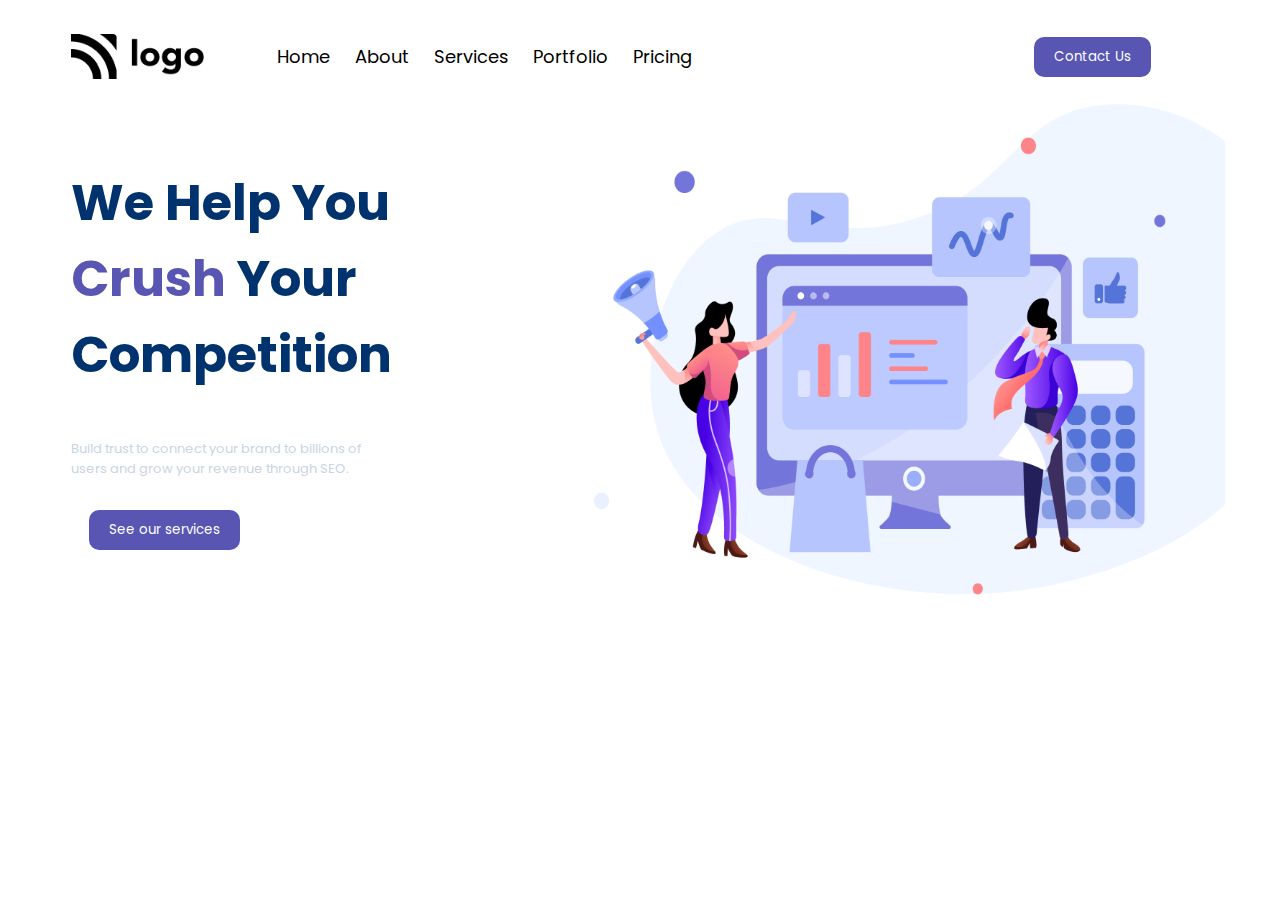
<file: 01-Project-HTML-CSS/index.html>
<!DOCTYPE html>
<html lang="en">
  <head>
    <meta charset="UTF-8" />
    <meta http-equiv="X-UA-Compatible" content="IE=edge" />
    <meta name="viewport" content="width=device-width, initial-scale=1.0" />
    <!-- stylesheet -->
    <link rel="stylesheet" href="style.css" />
    <!-- Font -->
    <link rel="preconnect" href="https://fonts.googleapis.com" />
    <link rel="preconnect" href="https://fonts.gstatic.com" crossorigin />
    <link
      href="https://fonts.googleapis.com/css2?family=Poppins:wght@200;300;400;500;600;700;800&display=swap"
      rel="stylesheet"
    />
    <title>SEO Master</title>
  </head>
  <body>
    <div class="container">
      <section aria-label="navbar">
        <nav class="navbar-container">
          <div>
            <img src="./assets/Logo.png" alt="brand-logo" />
          </div>
          <div class="grow-list">
            <ul class="list">
              <li class="list-item">Home</li>
              <li class="list-item">About</li>
              <li class="list-item">Services</li>
              <li class="list-item">Portfolio</li>
              <li class="list-item">Pricing</li>
            </ul>
          </div>
          <div class="button-group">
            <button class="nav-button">Contact Us</button>
          </div>
        </nav>
      </section>
      <!-- Banner -->
      <section aria-label="banner">
        <div class="banner-container">
          <!-- Left text -->
          <div>
            <h1 class="heading-text">
              We Help You <span>Crush</span> Your Competition
            </h1>
            <p class="description">
              Build trust to connect your brand to billions of users and grow
              your revenue through SEO.
            </p>
            <button class="nav-button btn">See our services</button>
          </div>
          <!-- Right Text -->
          <div>
            <img src="./assets/Header Illustration.png" alt="illustration" />
          </div>
        </div>
      </section>
    </div>
  </body>
</html>
</file>
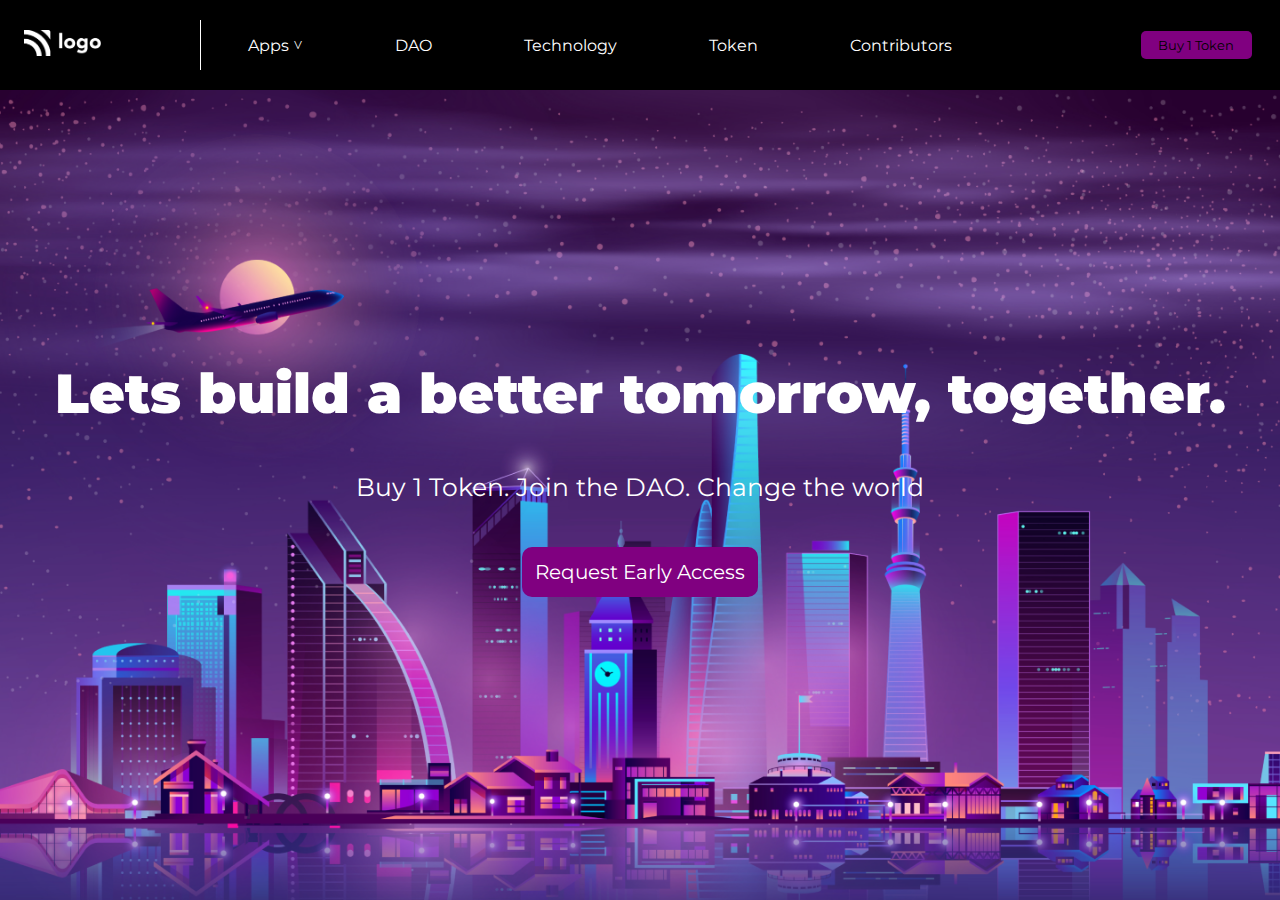
<file: 02-Project-HTML-CSS/index.html>
<!DOCTYPE html>
<html lang="en">
  <head>
    <meta charset="UTF-8" />
    <meta http-equiv="X-UA-Compatible" content="IE=edge" />
    <meta name="viewport" content="width=device-width, initial-scale=1.0" />
    <link rel="stylesheet" href="style.css" />
    <link rel="preconnect" href="https://fonts.googleapis.com" />
    <link rel="preconnect" href="https://fonts.gstatic.com" crossorigin />
    <link
      href="https://fonts.googleapis.com/css2?family=Poppins:wght@200;300;400;500;600;700;800&display=swap"
      rel="stylesheet"
    />
    <link rel="preconnect" href="https://fonts.googleapis.com" />
    <link rel="preconnect" href="https://fonts.gstatic.com" crossorigin />
    <link
      href="https://fonts.googleapis.com/css2?family=Montserrat:wght@600;700;800&display=swap"
      rel="stylesheet"
    />

    <title>Crypto Market</title>
  </head>
  <body>
    <div class="container">
      <section aria-label="navbar">
        <nav class="navbar">
          <div>
            <img src="./assets/white-logo.png" alt="logo" class="logo" />
          </div>
          <div class="line"></div>
          <div class="grow-list">
            <ul class="list">
              <li class="list-item">Apps</li>
              <li class="list-item">DAO</li>
              <li class="list-item">Technology</li>
              <li class="list-item">Token</li>
              <li class="list-item">Contributors</li>
            </ul>
          </div>
          <div>
            <button class="button-small">Buy 1 Token</button>
          </div>
        </nav>
      </section>
      <!-- Hero Section -->
      <section aria-label="hero">
        <div class="hero">
          <h1 class="hero-heading">Lets build a better tomorrow, together.</h1>
          <p class="hero-description">
            Buy 1 Token. Join the DAO. Change the world
          </p>
          <button class="button-large">Request Early Access</button>
        </div>
      </section>
    </div>
  </body>
</html>
</file>
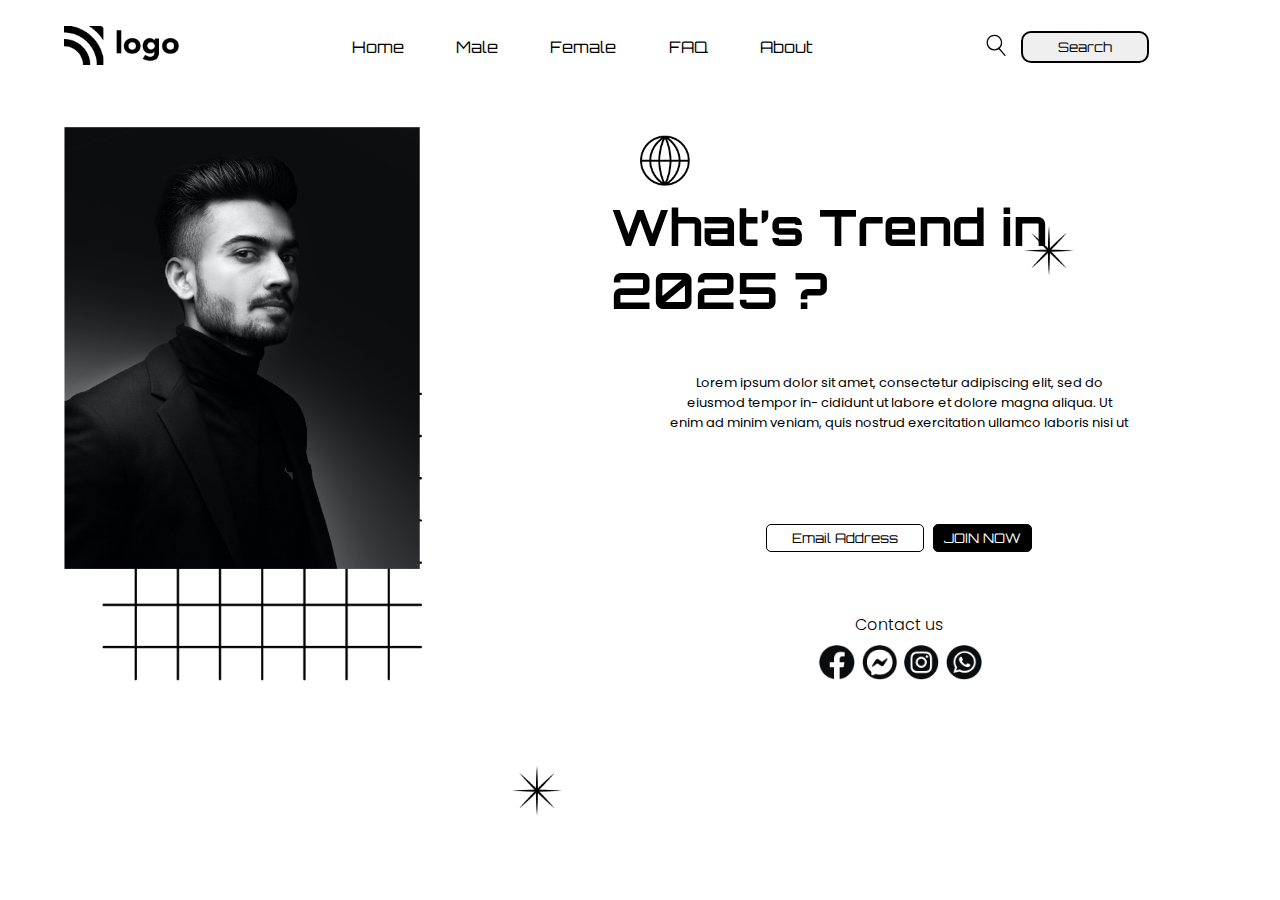
<file: 03-Project-HTML-CSS/index.html>
<!DOCTYPE html>
<html lang="en">
  <head>
    <meta charset="UTF-8" />
    <meta http-equiv="X-UA-Compatible" content="IE=edge" />
    <meta name="viewport" content="width=device-width, initial-scale=1.0" />
    <!-- CSS File -->
    <link rel="stylesheet" href="./style.css" />
    <!-- Font Orbiton -->
    <link rel="preconnect" href="https://fonts.googleapis.com" />
    <link rel="preconnect" href="https://fonts.gstatic.com" crossorigin />
    <link
      href="https://fonts.googleapis.com/css2?family=Orbitron:wght@400;500;600;700;800&display=swap"
      rel="stylesheet"
    />

    <!-- FONT Poppins -->
    <link rel="preconnect" href="https://fonts.googleapis.com" />
    <link rel="preconnect" href="https://fonts.gstatic.com" crossorigin />
    <link
      href="https://fonts.googleapis.com/css2?family=Poppins:wght@200;300;400;500;600;700&display=swap"
      rel="stylesheet"
    />
    <title>Fashion Hub</title>
  </head>

  <!-- FSJS 2.0 Project One -->
  <body>
    <div class="container">
      <!-- Navbar Section -->
      <section aria-label="navbar">
        <nav class="navbar-container">
          <div>
            <img src="./assets/Logo.png" alt="brand-logo" />
          </div>
          <div>
            <ul class="list">
              <li class="list-item">Home</li>
              <li class="list-item">Male</li>
              <li class="list-item">Female</li>
              <li class="list-item">FAQ</li>
              <li class="list-item">About</li>
            </ul>
          </div>
          <div class="button-group">
            <div class="search-icon">
              <svg
                width="32"
                height="35"
                viewBox="0 0 32 35"
                fill="none"
                xmlns="http://www.w3.org/2000/svg"
              >
                <path
                  d="M13.42 25.34C6.56004 25.34 0.97998 19.76 0.97998 12.9C0.97998 6.03999 6.56004 0.459991 13.42 0.459991C20.28 0.459991 25.86 6.03999 25.86 12.9C25.87 19.76 20.28 25.34 13.42 25.34ZM13.42 2.44999C7.66004 2.44999 2.97998 7.13999 2.97998 12.89C2.97998 18.64 7.66004 23.33 13.42 23.33C19.18 23.33 23.86 18.64 23.86 12.89C23.86 7.13999 19.18 2.44999 13.42 2.44999Z"
                  fill="black"
                />
                <path
                  d="M30.35 34.4C30.07 34.4 29.7899 34.28 29.5899 34.05L19.75 22.53C19.39 22.11 19.44 21.48 19.86 21.12C20.28 20.76 20.91 20.81 21.27 21.23L31.11 32.75C31.47 33.17 31.42 33.8 31 34.16C30.81 34.32 30.58 34.4 30.35 34.4Z"
                  fill="black"
                />
              </svg>
            </div>
            <div><button class="nav-button">Search</button></div>
          </div>
        </nav>
      </section>
      <!-- Hero Banner Section -->
      <section aria-label="banner">
        <div class="hero-container">
          <!-- --------------- -->
          <!-- Patterns -->
          <!-- ---------------- -->
          <span class="square">
            <img src="./assets/squares.png" alt="square-pattern" />
          </span>
          <!-- Star -->
          <span class="star">
            <img src="./assets/start.png" alt="start-pattern" />
          </span>
          <!-- Star -->
          <span class="star">
            <img src="./assets/start.png" alt="start-pattern" />
          </span>
          <!-- Globe -->
          <span class="globe">
            <img src="./assets/globe.png" alt="globe-pattern" />
          </span>
          <div>
            <img src="./assets/Image.png" alt="person-hero-iamge" class="image-hero" />
          </div>
          <div class="hero-container-right">
            <h1 class="hero-heading">What’s Trend in 2025 ?</h1>
            <p class="hero-description">
              Lorem ipsum dolor sit amet, consectetur adipiscing elit, sed do
              eiusmod tempor in- cididunt ut labore et dolore magna aliqua. Ut
              enim ad minim veniam, quis nostrud exercitation ullamco laboris
              nisi ut
            </p>
            <div>
              <button class="button-email">Email Address</button>
              <button class="button-join">JOIN NOW</button>
            </div>
            <div>
              <h4 class="contact-heading">Contact us</h4>
              <div class="icons">
                <span>
                  <img src="./assets/Group.png" alt="facebook-icon" />
                </span>
                <span>
                  <img src="./assets/Group (1).png" alt="messenger-icon" />
                </span>
                <span>
                  <img src="./assets/Group (2).png" alt="instagram-icon" />
                </span>
                <span>
                  <img src="./assets/Group (3).png" alt="whatsapp-icon" />
                </span>
              </div>
            </div>
          </div>
        </div>
      </section>
    </div>
  </body>
</html>
</file>
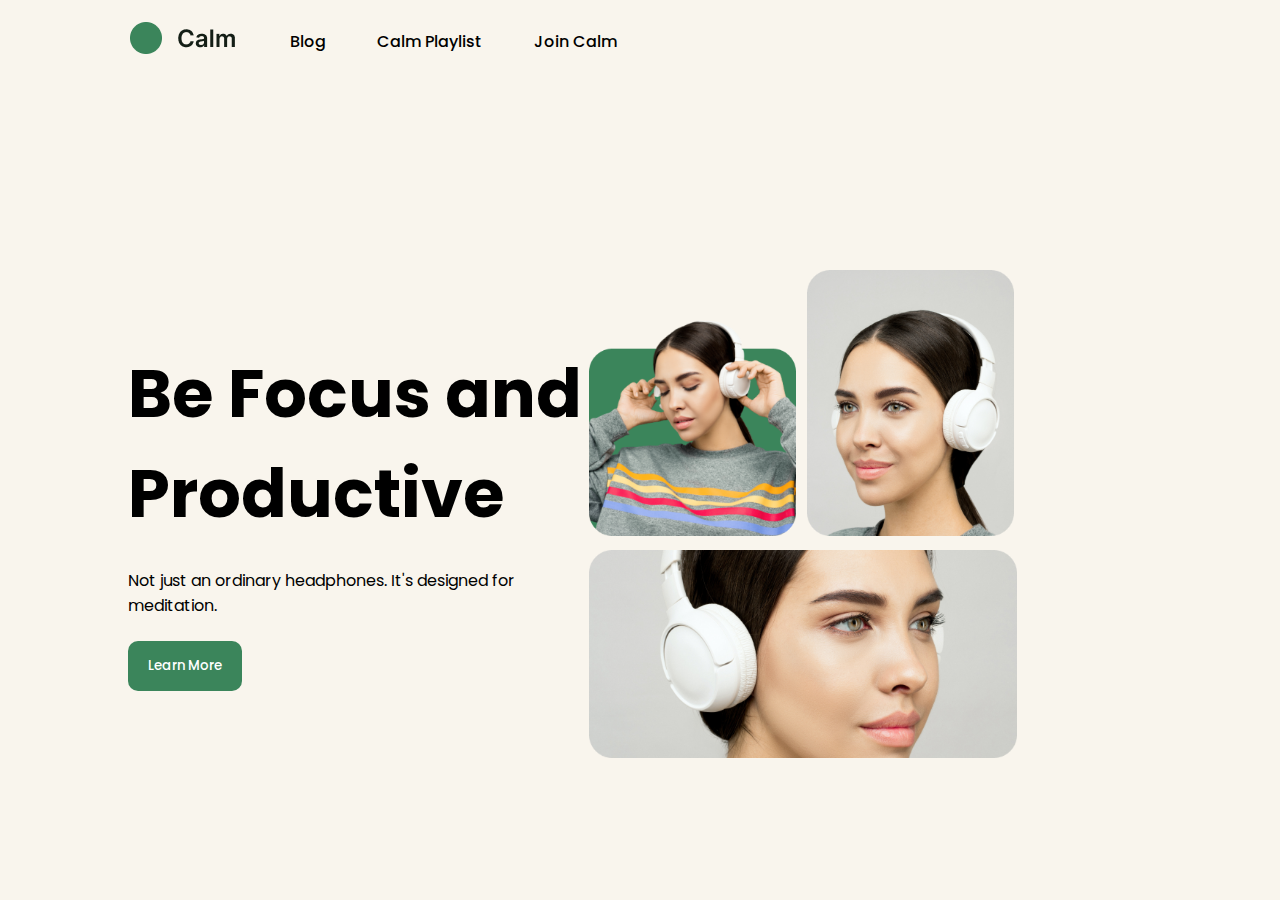
<file: 04-Project-HTML-CSS/index.html>
<!DOCTYPE html>
<html lang="en">
<head>
    <meta charset="UTF-8">
    <meta http-equiv="X-UA-Compatible" content="IE=edge">
    <meta name="viewport" content="width=device-width, initial-scale=1.0">
    <link rel="stylesheet" href="./style.css">
    <link
      href="https://fonts.googleapis.com/css2?family=Poppins:wght@200;300;400;500;600;700;800&display=swap"
      rel="stylesheet"
    />
    <title>Project 4</title>
</head>
<body>
    <!-- Navbar -->
    <nav>
        <ul>
            <li> <img src="./images/logo.png"/> </li>
            <li>Blog</li>
            <li>Calm Playlist</li>
            <li>Join Calm</li>
        </ul>
    </nav>
    <!--  Main Section -->
    <main>
        <!-- Left Section -->
        <div class="leftmain">
            <h1>Be Focus and Productive</h1>
            <p>Not just an ordinary headphones. It's designed for meditation.</p>
            <button>Learn More</button>
        </div>
        <!-- Right Section -->
        <div class="rightmain">
            <!-- Upper Image -->
            <div>
                <img src="./images/img1.png" alt="Image 1" class="image1">
                <img src="./images/img2.png" alt=""class="image2">
                
            </div>
            <!-- Lower Image -->
            <div>
                <img src="./images/img3.png" alt="Image 3" class="image3">
            </div>

        </div>
    </main>

</body>
</html>
</file>
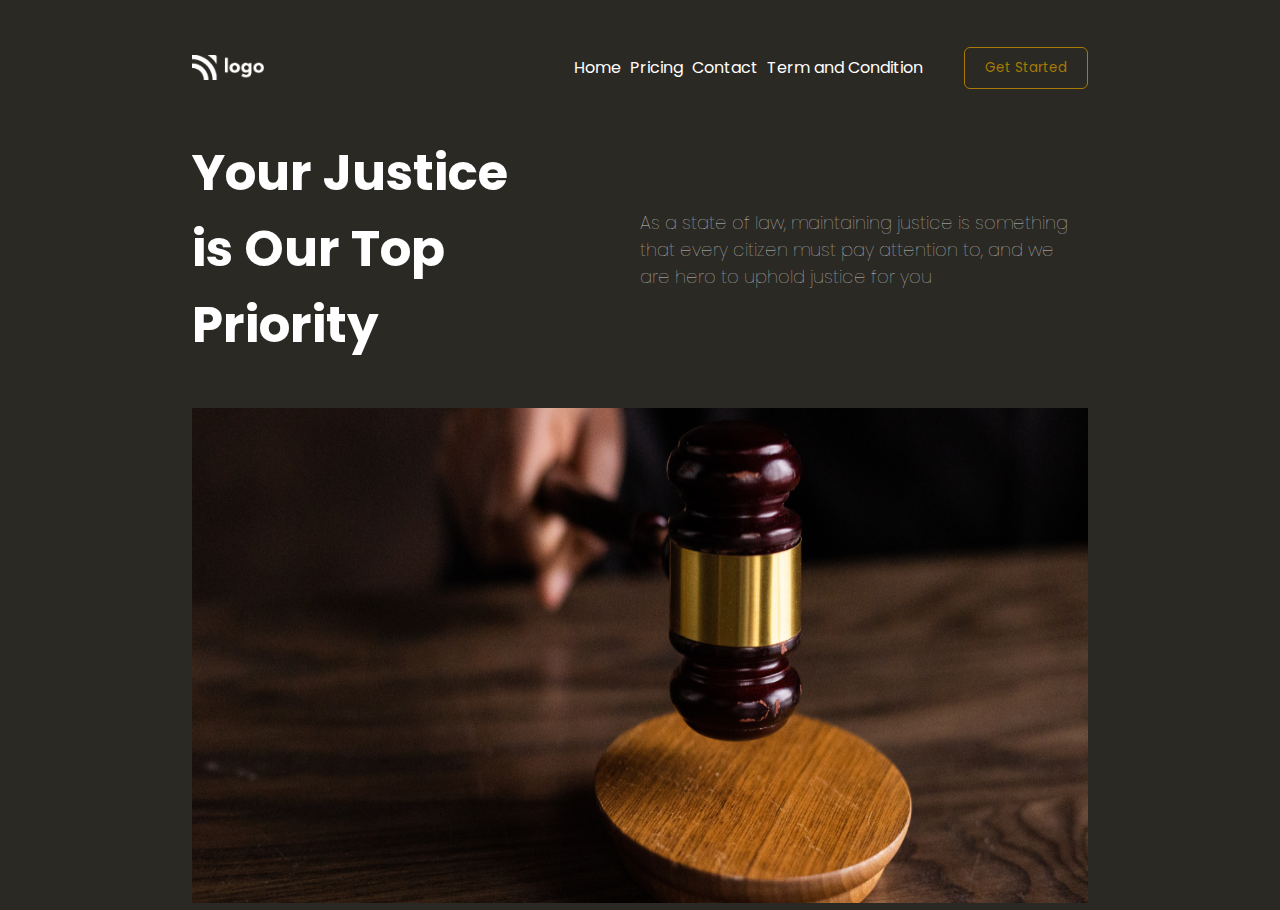
<file: 06-Project-HTML-CSS/index.html>
<!DOCTYPE html>
<html lang="en">
<head>
    <meta charset="UTF-8">
    <meta http-equiv="X-UA-Compatible" content="IE=edge">
    <meta name="viewport" content="width=device-width, initial-scale=1.0">
    <link rel="stylesheet" href="styles.css">
    <link
      href="https://fonts.googleapis.com/css2?family=Poppins:wght@200;300;400;500;600;700;800&display=swap"
      rel="stylesheet"
    />
    <title>Project 6</title>

    
</head>
<body>
   <section>
    <div class="nav">
        <img src="./assets/white-logo.png" alt="white-logo" class="logo">
        <ul class="items">
            <li class="list-items">Home</li>
            <li class="list-items">Pricing</li>
            <li class="list-items">Contact</li>
            <li class="list-items">Term and Condition</li>
        </ul>
        <button>Get Started</button>
    </div>
   </section> 
   <section>
    <div class="content">
        <div class="heading">
            <h1 class="left-side">Your Justice is Our Top Priority</h1>
        </div>
        <div class="decription">
            <h1 class="right-side">As a state of law, maintaining justice is something that every citizen must pay attention to, and we are hero to uphold justice for you</h1>
        </div>
    </div>
   </section> 
   <section>
    <img src="./assets/banner.png" alt="banner" class="banner">
   </section> 
</body>
</html>
</file>
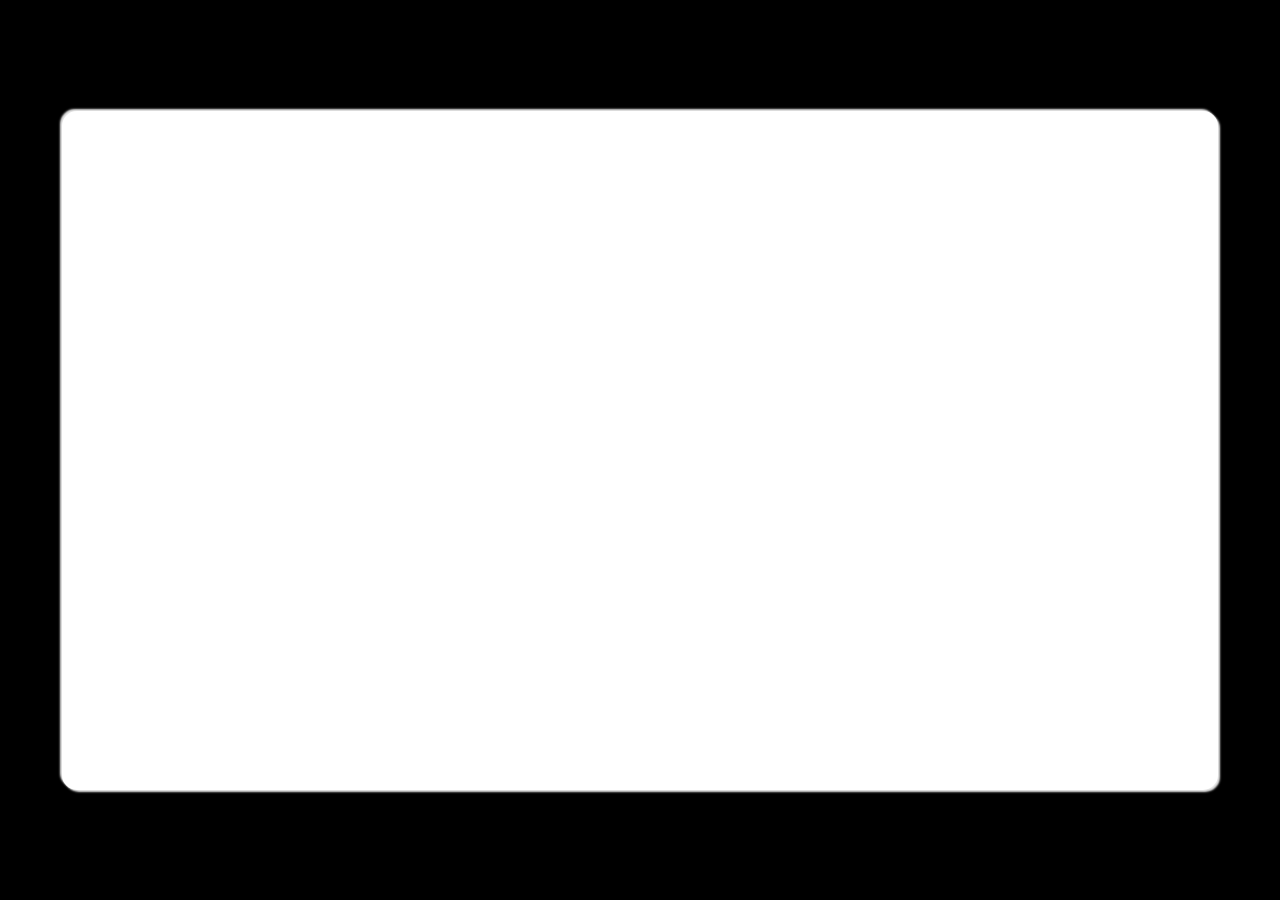
<file: 12-Project-JavaScript-DotOnMouseClick/index.html>
<!DOCTYPE html>
<html lang="en">
<head>
    <meta charset="UTF-8">
    <meta http-equiv="X-UA-Compatible" content="IE=edge">
    <meta name="viewport" content="width=device-width, initial-scale=1.0">
    <title>Document</title>
    <link rel="stylesheet" href="./style.css">
</head>
<body>
    <script src="./scripts.js"></script>
</body>
</html>
</file>
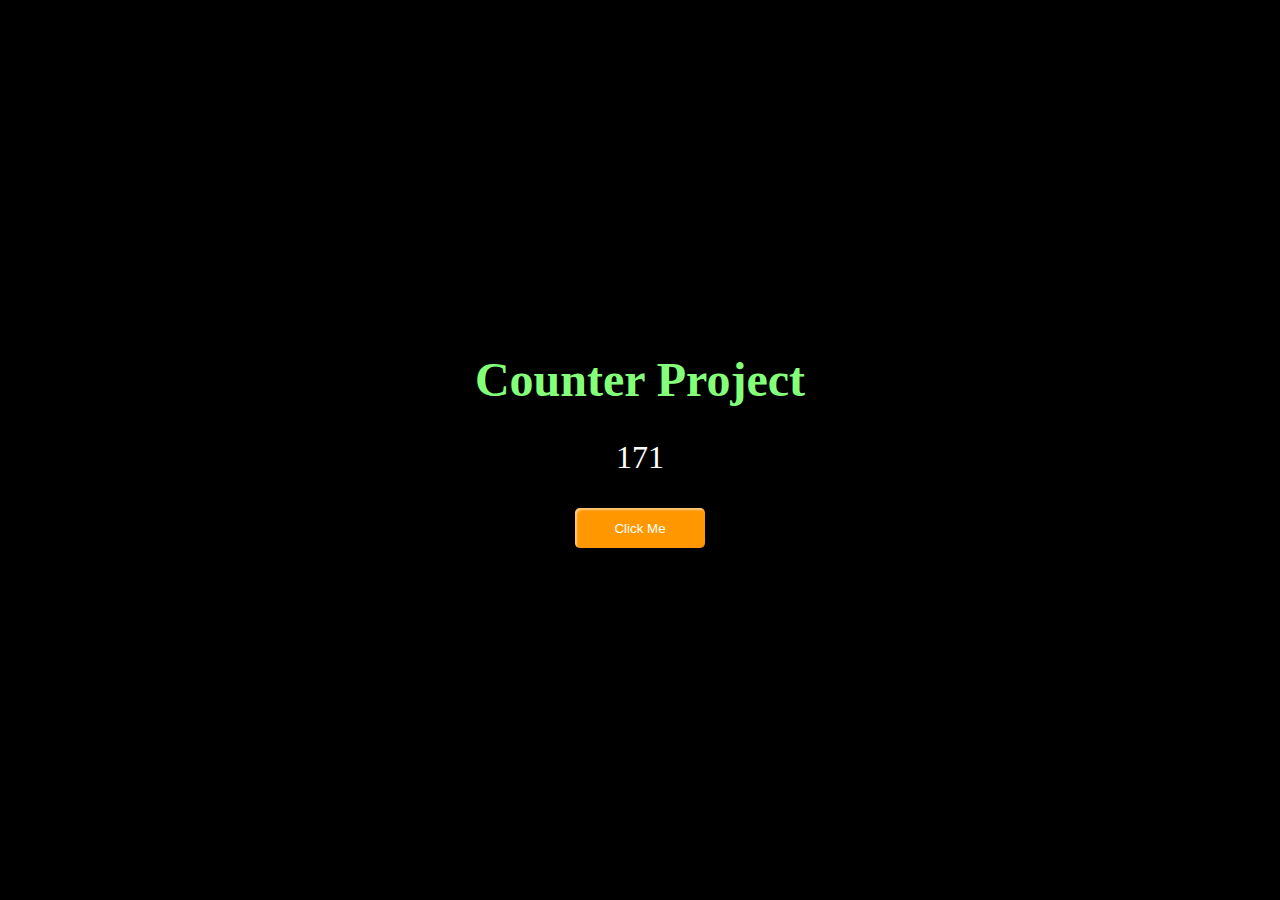
<file: 13-Project-JavaScript-Counter/index.html>
<!DOCTYPE html>
<html lang="en">
<head>
    <meta charset="UTF-8">
    <meta http-equiv="X-UA-Compatible" content="IE=edge">
    <meta name="viewport" content="width=device-width, initial-scale=1.0">
    <title>Counter</title>
    <link rel="stylesheet" href="./style.css">
</head>
<body>
    <div class="container">
        <h1 class="heading">Counter Project</h1>
        <div id="counter"></div>
        <button class="button btn" id="btn" onclick="counter">Click Me</button>
    </div>
    <script src="./script.js"></script>
</body>
</html>
</file>
<file: 01-Project-HTML-CSS/style.css>
/* You can not modify anything in the HTML */
/* You can only modify the CSS file */
* {
    font-family: 'Poppins';
}
img {
    max-width: 100%;
}
.container {
    display: flex;
    flex-direction: column; 
    margin: 2% 5% 2% 5% ;
}
.navbar-container {
    display: flex;
}

.navbar-container > div > img {
    width: 80%;
    margin-top: 5%;
}
.navbar-container .grow-list {
    width:40%;
}

.navbar-container .grow-list .list {
    display: flex;
    justify-content: space-between;
    list-style: none;
    font-size: large;
}

.navbar-container .button-group {
    margin-left: 30%;
    margin-top: 1%;
}

.nav-button {
    border: none;
    border-radius: 10px;
    text-align: center;
    background: #5955b3;
    padding: 10px 20px 10px;
    color: white;
    
}

.banner-container {
    display: flex;
    align-items: center;
}

.banner-container > div {
    display: flex;
    flex-direction: column;
    align-items: flex-start;
}
.banner-container .heading-text {
    inline-size: 350px;
    overflow-wrap: break-word;
    font-size: 50px;
    color: #00336d;
}

.banner-container .description {
    inline-size: 300px;
    overflow-wrap: break-word;
    font-size: 13px;
    color: #CAD5E2;
}

.banner-container .btn {
    margin: 5%;
}
.banner-container > div > img {
    width: 80%;
    margin: 2% 22%;
    padding: 0;
}

span {
    color: #5955b3;
}
</file>
<file: 02-Project-HTML-CSS/style.css>
/* You can not modify anything in the HTML */
/* You can only modify the CSS file */

* {
    font-family: "Montserrat" ;
    padding: 0;
    margin: 0;
}
img {
    max-width: 100%;
}

.navbar {
    display: flex;
    background-color: black;
    color: white;
    justify-content: space-around;
    align-items: center;
    width: 100%;
    height: 10vh;
}
/* The navbar that is a first child of container */
.navbar > *:first-child {
    width: 10%;
}
.logo {
    width: 60%;
}
.line {
    width: 0.1%;
    background-color: white;
    height: 50px;
}
.grow-list {
    width: 55%;
}
.navbar > *:nth-child(4) {
    width: 9%;
    margin-left: 11%;
}
.list {
    display: flex;
    justify-content: space-between;
    list-style: none;
}
.list-item:first-child::after{
    content: ' \02C5';
}
.navbar .button-small {
    /* override browser styles */
    border: none;
    outline: none;
    background-color: purple;
    padding: 5% 15% ;
    border-radius: 5px ;
}
.hero {
    background-image: url("./assets/bg.png");
    background-repeat: no-repeat; 
    background-size: cover;
    height: 90vh;
    text-align: center; 
    color: white; 
}

.hero .hero-heading {
    position: relative;
    top: 30vh;
    font-size: 55px;
    font-weight: 900;
}
.hero .hero-description{
    position: relative;
    top: 35vh;
    font-size: 25px;
    
}

.hero .button-large{
    position: relative;
    top: 40vh;
    font-size: 20px;
    border: none;
    outline: none;
    padding: 1% 1%;
    border-radius: 10px;
    color: white;
    background-color: purple;
}
</file>
<file: 03-Project-HTML-CSS/style.css>
/* You can not modify anything from the HTML file */
/* You can only modify the CSS file */

* {
    margin : 0;
    padding: 0;
    font-family: 'Orbitron';
}

body{
    background-color: #FFFFFF;
    margin: 2% 5%;
}


img {
    max-width: 100%;
}

.navbar-container {
    display: flex;
    align-items: center;
    justify-content: space-between;
}

.navbar-container > div:nth-child(1) {
    width: 10%;
}

.navbar-container > div:nth-child(2) {
    width: 40%;
}

.list {
    display: flex;
    justify-content: space-between;
    list-style: none;
}

.navbar-container > div:nth-child(3) {
    width: 20%;
}

.button-group {
    display: flex;
    align-items: center;
}
.search-icon > svg {
    width: 20px;
}
.nav-button {
    margin-left: 15px;
    padding: 6px 35px;
    border: 2px solid black;
    border-radius: 10px;
}


.hero-container {
    display: flex;
    margin-top: 5%;
    align-items: center;
}

.square {
    width: 25%;
    position: absolute;
    z-index: -1;
    left: 8%;
    top: 40%;
}
.star {
    width: 50px;
}

.hero-container > *:nth-child(2) {
    position: absolute;
    left: 80%;
    top: 25%;
}
.hero-container > *:nth-child(3) {
    position: absolute;
    left: 40%;
    top: 85%;
}

.globe {
    width: 50px;
}
.hero-container > *:nth-child(4) {
    position: absolute;
    left: 50%;
    top: 15%;
}
/* .hero-container:nth-child(5) {
    
} */
.image-hero {
    width: 65%;
}

.hero-container-right{
    width: 50%;
    display: flex;
    flex-direction: column;
    align-items: center;
}

.hero-heading {
    font-size: 50px;
}

.hero-description {
    font-size: small;
    padding: 2% 10%;
    font-family : 'Poppins';
    text-align: center;
    position: relative;
    top: 40px;
}

.hero-container-right > *:nth-child(3) {
    position: relative;
    top: 120px;
}

.button-email {
    background-color: #ffffff;
    color: black;
    padding:5px 25px;
    border: 1px solid black;
    border-radius: 5px;

}

.button-join {
    background-color: black;
    color: #FFFFFF;
    padding: 5px 10px;
    border: 1px solid black;
    border-radius: 5px;
    margin-left: 5px;
}

.hero-container-right > *:nth-child(4) {
    position: relative;
    top: 180px;
    align-items: center;
    text-align: center;
}

.contact-heading {
    font-family : 'Poppins';
    font-weight: 300;
}

.icons {
    margin-top: 8px;
}

.icons > *:nth-child(1) > img {
    width: 18%;
    margin-left: 3px;
}
.icons > *:nth-child(2) > img {
    width: 18%;
    margin-left: 3px;
}
.icons > *:nth-child(3) > img {
    width: 18%;
    margin-left: 3px;
}
.icons > *:nth-child(4) > img {
    width: 18%;
    margin-left: 3px;
}
</file>
<file: 04-Project-HTML-CSS/style.css>
*{
    margin: 0;
    padding: 0;
    box-sizing: border-box; /* Search */
    background: #F9F5ED;
    font-family: 'Poppins';
}
nav{
    padding: 20px 10%;
    height: 15vh;
}

nav ul {
    display: flex;
    align-items: center;

}

nav ul li {
    list-style: none;
    margin-right: 5%;
    /* gap: 50px; */
    font-weight: 500;
}


/* CSS for HERO Section */

main{
    display: flex;
    align-items: center;
    justify-content: center;
    margin-left: 10%;
    height: 85vh;
}

.leftmain{
    width: 40%;
}

.leftmain h1{
    font-size: 67px;
}

.leftmain p{
    margin: 5% 0;
}

.leftmain button{
    padding: 15px 20px;
    border: none;
    background-color: #3b855b;
    border-radius: 10px;
    color: white;
    font-weight: 500;
}

.rightmain{
    width: 60%;
}
.image1{
    width: 30%;
}
.image2{
    width: 30%;
    margin-left: 1%;
}
.image3{
    width: 62%;
    margin-top: 1%;
}

img {
    max-width: 100%;
}
</file>
<file: 06-Project-HTML-CSS/styles.css>
*{
    margin: 0;
    padding: 0;
    font-family: 'Poppins';
    color: white;
}
img {
    max-width: 100%;
}

body{
    background-color: #2b2923;
    height: 100vh;
    margin-left: 15%;
    margin-right: 15%;
}

.nav {
    display: flex;
    justify-content: space-between;
    align-items: center;
    height: 15vh;
}

.logo {
    width: 8%;
}

.items {
    width: 40%;
    display: flex;
    justify-content: space-around;
    list-style: none;
    margin-left: 30%;
}

button {
    border: 1px solid #A77B06;
    background-color: #2b2923;
    padding: 10px 20px;
    border-radius: 6px;
    color: #A77B06;
}

.content {
    display: flex;
    justify-content: space-between;
    align-items: center;
}

.heading {
    
    width: 40%;
}

.left-side {
    font-size: 50px;
}

.decription {
    
    width: 50%;
    
}

.right-side {
    color: #c8c8c8;
    font-size: 18px;
    font-weight: lighter;
}

.banner {
    margin-top: 5vh;
    width: 100%;
    height: 55vh;
}
</file>
<file: 12-Project-JavaScript-DotOnMouseClick/style.css>
body {
    background-color: black;
    margin: 0;
    padding: 0;
    display: flex;
    justify-content: center;
    align-items: center;
    height: 100vh;
    flex-wrap: wrap;
}

body {
    width: 100vw;
    height: 100vh;
    /* border: 2px solid red; */
    background-color: black;
    position: relative;
    display: flex;
    flex-direction: column;
    justify-content: center;
    align-items: center;
    overflow: hidden;
  }

.box {
    height: 75%;
    width: 90%;
    border: 2px solid white;
    background-color: white;
    box-shadow: 2px 2px 2px #e7e7e7, -2px -2px 2px #e7e7e7;
    border-radius: 15px;
    margin: 5px;
    cursor: pointer;
    position: relative;
}
.circle {
    height: 30px;
    width: 30px;
    border-radius: 50%;
    position: absolute;
    left: 0;
    top: 0;
    right: 0;
    bottom: 0;
    transform: scale(0);
    transition: transform 500ms ease-in-out;
}
</file>
<file: 13-Project-JavaScript-Counter/style.css>
* {
    margin: 0;
    padding: 0;
    background-color: black;
}
body {
    height: 100vh;
    display: flex;
    justify-content: center;
    align-items: center;
}

.container {
    display: flex;
    flex-direction: column;
    justify-content: center;
    align-items: center;
    gap: 2em;
    flex-wrap: wrap;
    transition: transform 0.3s ease;
}

.heading {
    font-size: 3em;
    color: rgb(132, 255, 121);
}

.button {
    width: 130px;
    height: 40px;
    color: #fff;
    border-radius: 5px;
    padding: 10px 25px;
    font-family: 'Lato', sans-serif;
    font-weight: 500;
    background: transparent;
    cursor: pointer;
    transition: all 0.3s ease;
    position: relative;
    display: inline-block;
    box-shadow:inset 2px 2px 2px 0px rgba(255,255,255,.5),
    7px 7px 20px 0px rgba(0,0,0,.1),
    4px 4px 5px 0px rgba(0,0,0,.1);
    outline: none;
}

.btn {
    background: rgb(255,151,0);
    border: none;
    z-index: 1;
  }
  .btn:after {
    position: absolute;
    content: "";
    width: 100%;
    height: 0;
    top: 0;
    left: 0;
    z-index: -1;
    border-radius: 5px;
    background-color: #eaf818;
    background-image: linear-gradient(315deg, #eaf818 0%, #f6fc9c 74%);
    box-shadow:inset 2px 2px 2px 0px rgba(255,255,255,.5),
    7px 7px 20px 0px rgba(0,0,0,.1),
    4px 4px 5px 0px rgba(0,0,0,.1);
    transition: all 0.3s ease;
  }
  .btn:hover {
    color: #000;
  }
  .btn:hover:after {
    top: auto;
    bottom: 0;
    height: 100%;
  }
  .btn:active {
    top: 2px;
  }
</file>
